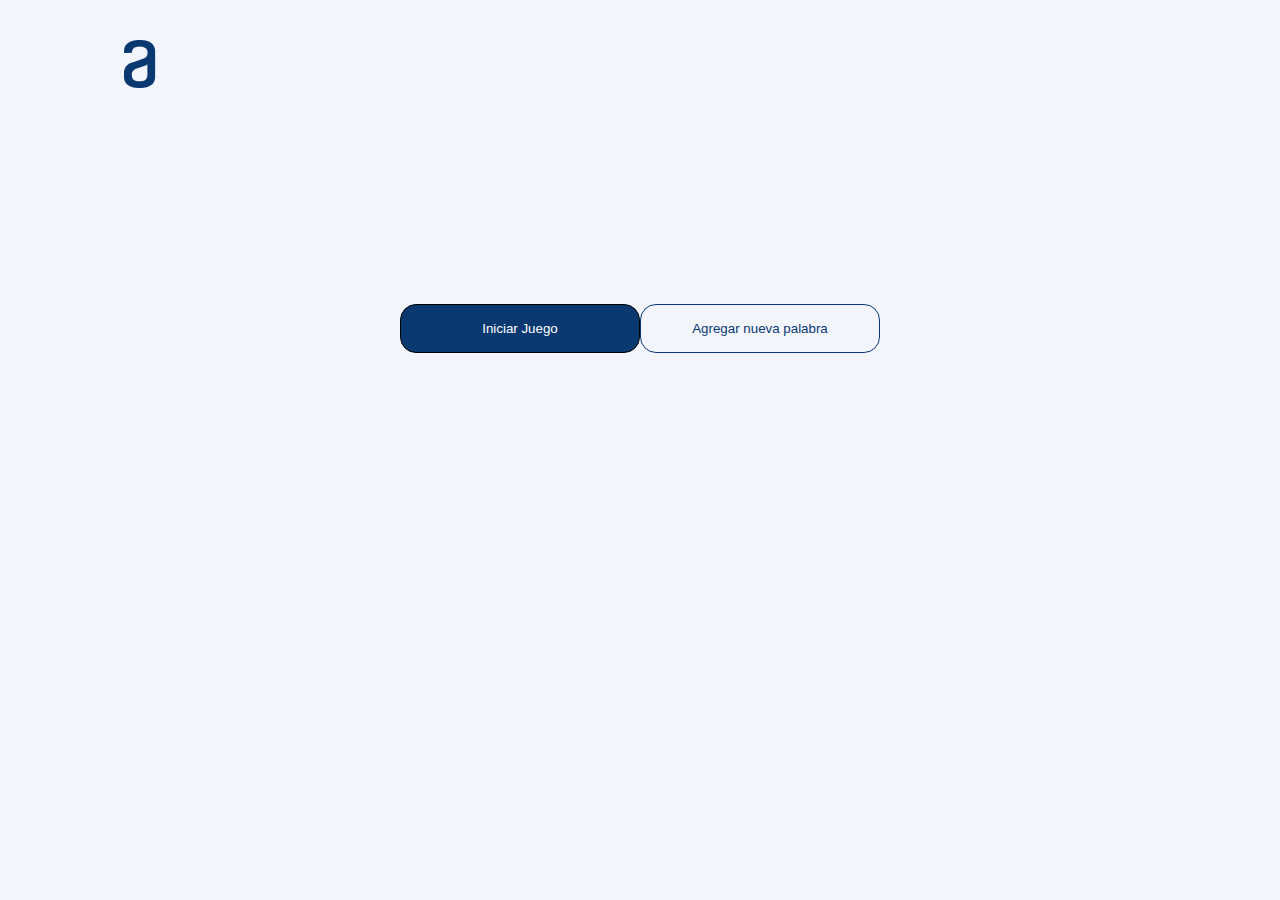
<file: index.html>
<html lang="en">
<head>
    <meta charset="UTF-8">
    <meta http-equiv="X-UA-Compatible" content="IE=edge">
    <link rel="stylesheet" href="styles.css">
    <meta name="viewport" content="width=device-width, initial-scale=1.0">
    <title>Challenge 2 | Oracle Next Education</title>
</head>
<header>
    <img src="logo.png" class="logoAlura" alt="logo Alura">
</header>
<body>
    <main>
        <form class="botonesIndex" action="javascript:void(0)">
            <a href="ahorcado.html">
                <input type="button" class="btn-azul" value="Iniciar Juego" onclick="nuevoJuego()"/>
            </a>
            <a href="nuevaPalabra.html">
                <input type="button" value="Agregar nueva palabra"/>
            </a>
         </form>
    </main>
    <script src="script.js"></script>
</body>
</html>
</file>
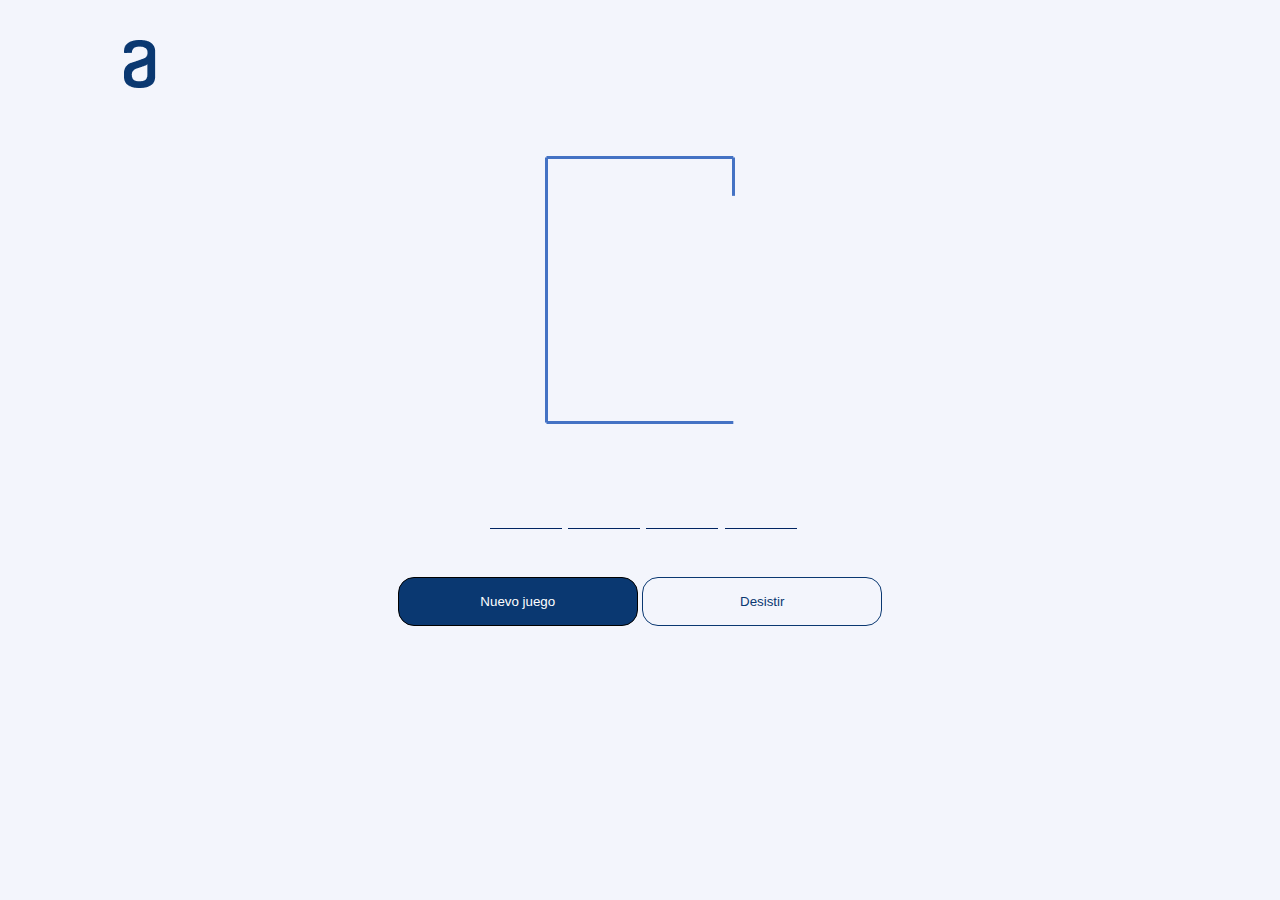
<file: ahorcado.html>
<!DOCTYPE html>
<html>

<head>
  <title>Challenge 2 | Oracle Next Education</title>
  <link rel="stylesheet" href="./styles.css" />
  <meta content="viewport" content="width=device-width" />
</head>
<header>
  <a href="index.html">
  <img src="logo.png" class="logoAlura" alt="logo Alura">
  </a>
</header>
<body>

<div class="hombre-ahorcado">
  <img id="hombre" alt="hombre-ahorcado" />
</div>

<div class="adivinado">

</div>

<div class="errado">

</div>

<form class="botones" action="javascript:void(0)">
   <input type="button" class="btn-azul" value="Nuevo juego" onclick="nuevoJuego()"/>
   <a href="index.html">
   <input type="button" value="Desistir"/>
  </a>
</form>

<script src="./script.js"></script>
</body>
</html>
</file>
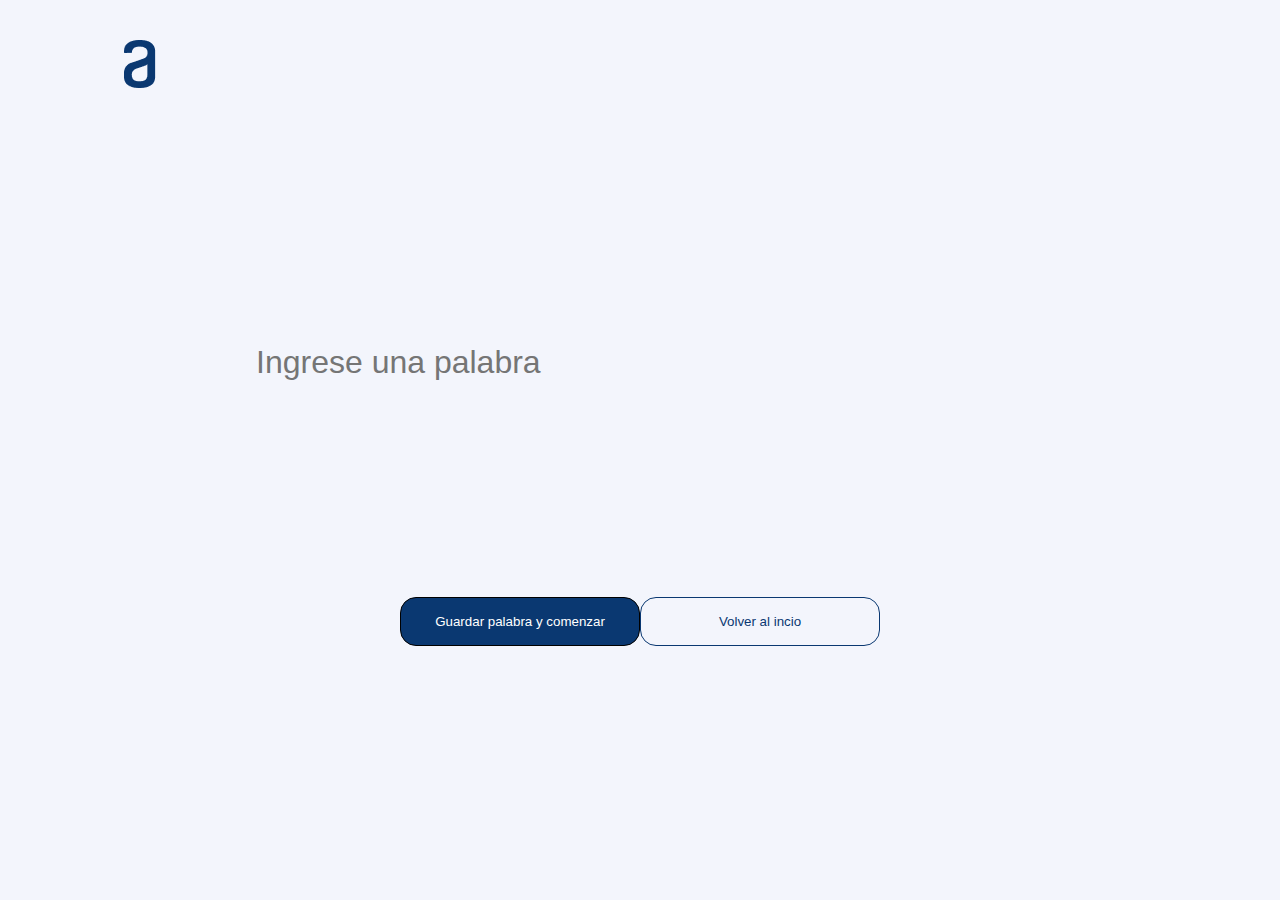
<file: nuevaPalabra.html>
<html lang="en">
<head>
    <meta charset="UTF-8">
    <link rel="stylesheet" href="styles.css">
    <meta http-equiv="X-UA-Compatible" content="IE=edge">
    <meta name="viewport" content="width=device-width, initial-scale=1.0">
    <title>Challenge 2 | Oracle Next Education</title>
</head>
<header>
    <a href="index.html">
        <img src="logo.png" class="logoAlura" alt="Logo Alura">
    </a>    
</header>
<body>
<main>
    <div>
        <input type="text" id="texto" class="inputText" placeholder="Ingrese una palabra" maxlength="8"/>
    </div>
    <form class="botonesNuevaPalabra" action="javascript:void(0)">
        <a href="ahorcado.html">
            <input type="button" class="btn-azul" value="Guardar palabra y comenzar"/>
          </a>
        <a href="index.html">
            <input type="button" value="Volver al incio"></input>
        </a>
     </form>
</main>
<script src="script.js"></script>
</body>
</html>
</file>
<file: styles.css>
body {
    background-color: #f3f5fc
  }
  
  * {
    font-family: sans-serif;
    margin: 0px;
    padding: 0px;
  }
  
  html {
    font-size: 16px;
  }

  .logoAlura{
    margin-top: 2.5rem;
    margin-left: 5rem;
  }
  
  #hombre {
    max-width: 100%;
    max-height: 100%;
    display: inline-block;
  }
  
  .hombre-ahorcado {
    width: 100vw;
    text-align: center;
    margin-top:  4rem;
    margin-bottom: 2rem;
    height: 16.75rem;
  }
  
  .adivinado {
    text-align: center;
    color: #002462;
    font-size: 1.8rem;
  }
  
  .letra {
    display: inline-block;
    vertical-align: middle;
    text-align: center;
  }
  
  .adivinada {
    width: 4.5rem;
    height: 4.5rem;
    border-bottom: solid 1px #002462;
    margin-left: 0.4rem;
    line-height: 4.5rem;
  }
  
  .errado {
    text-align:  center;
    margin-top: 1rem;
    color: #242d34;
  }
  
  .errada {
    margin-left: 1rem;
  }
  
  [type="button"] {
    width: 15rem;
    padding: 1rem;
    border-radius: 1rem;
    border: solid 1px #0a3871;
    color: #0a3871;
    background: inherit;
    cursor: pointer;
  }
  
  .btn-azul {
    background-color: #0a3871;
    color: #fff;
    border-color: #000;
  }
  
  .botones {
    text-align: center;
    margin-top: 3rem;
  }

  .botonesIndex{
    margin-top: 13.5rem;
    display: flex;
    justify-content: center;
  }

  .botonesNuevaPalabra{
    margin-top: 13.5rem;
    display: flex;
    justify-content: center;
    border: none;
  }

  .inputText{
    resize: none;
    border: none;
    background-color: #f3f5fc;
    font-size: 2rem;
    margin-left: 16rem;
    margin-top: 16rem;
  }
</file>
